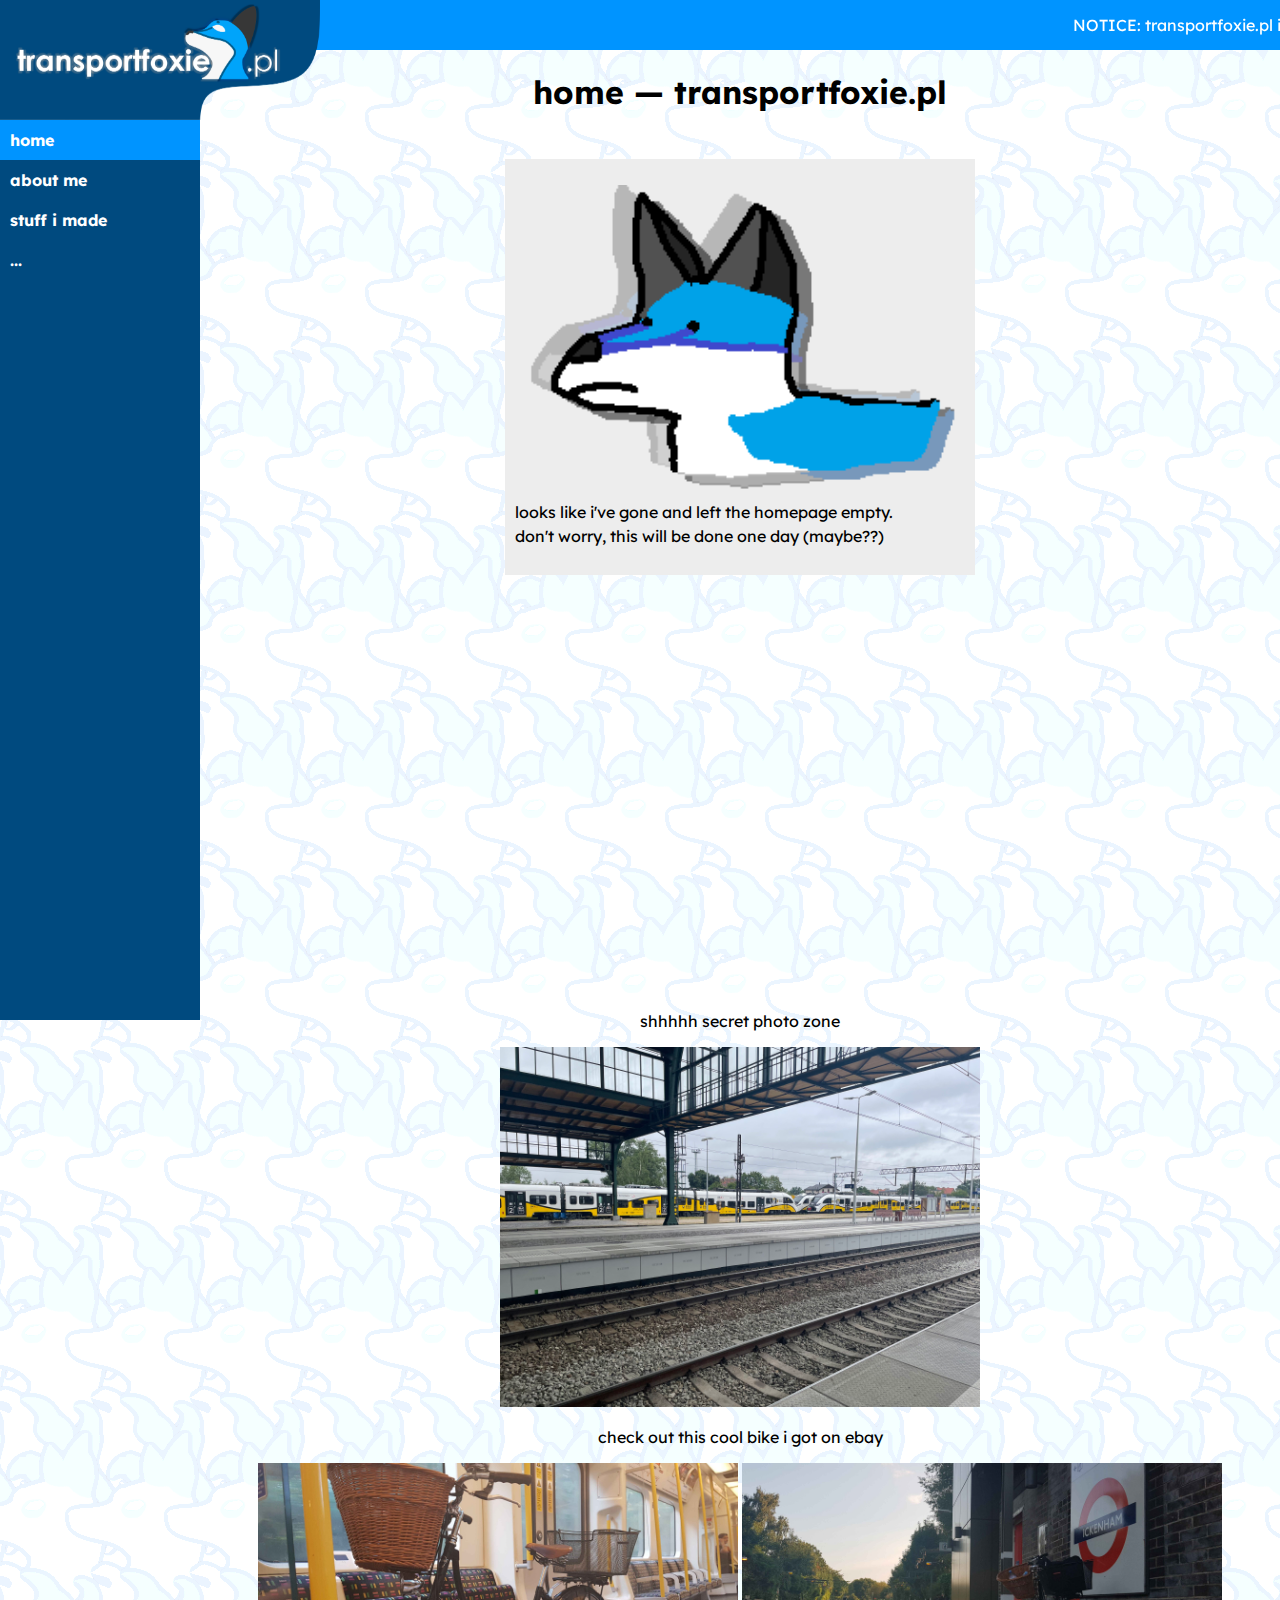
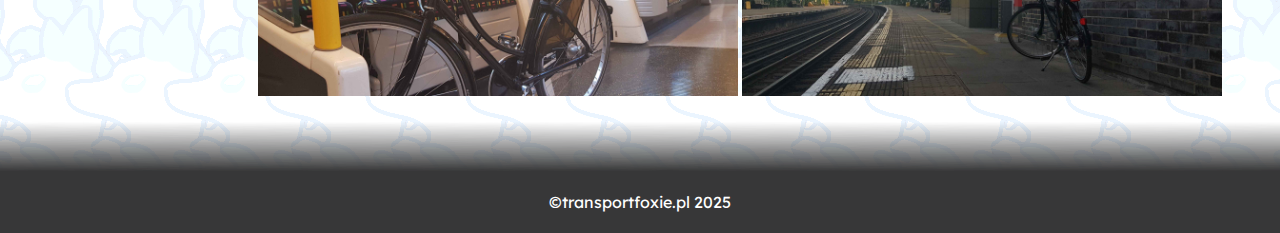
<file: index.html>
<!DOCTYPE html>
<html>
	<head>
		<link rel="stylesheet" href="style.css">
		<link href='https://fonts.googleapis.com/css?family=Lexend' rel='stylesheet'>
		<title>transportfoxie.pl</title>
		<meta content="transportfoxie.pl" property="og:title" />
		<meta content="transportfoxie : main page" property="og:description" />
		<meta content="https://transportfoxie.pl/" property="og:url" />
		<meta content="https://transportfoxie.pl/tflogo.png" property="og:image" />
		<meta content="#0094FF" data-react-helmet="true" name="theme-color" />
		<link rel="icon" type="image/x-icon" href="favicon.png">
	</head>
	<body>
		<img src="toplogo.png" alt="transportfoxie.pl" style="width: 320px;position: fixed;z-index: 2;margin-top: -50px;">
		<!-- The sidebar -->
		<div class="sidebar">
			<a class="active" href="index.html">home</a>
			<a href="me.html">about me</a>
			<a href="stuff.html">stuff i made</a>
			<a href="">...</a>
		</div>
		
		<!-- Page content -->
		<div class="content">
			<div class="header">
				<p>NOTICE: transportfoxie.pl is still under construction. Expect bugs, glitches and a whole bunch of empty pages.</p>
			</div>
			<h1>home — transportfoxie.pl</h1>
			<div class="infobox" style="width:450px;text-align: left;line-height:1.5;margin: 25px 0px 0px 0px">
				<p>
					<img src="foxxo_sad.png" alt="sad foxxo :c" style="width: 100%;"> <br>
					looks like i've gone and left the homepage empty.<br>
					don't worry, this will be done one day (maybe??)
				</p>
			</div>
			<br>
			<br>
			<p><br><br><br><br><br><br><br><br><br><br><br><br><br><br><br><br><br><br><br><br>shhhhh secret photo zone</p>
			<img src="coolphoto.jpg" alt="cool trains in legnica" style="width: 480px;">
			<p>check out this cool bike i got on ebay</p>
			<img src="bike.jpg" alt="cool bike on the tube" style="width: 480px;">
			<img src="bike2.jpg" alt="cool bike on the platform" style="width: 480px;">
			<br>
			<script type="text/javascript" src="//counter.websiteout.com/js/7/8/0/0"></script>
		</div> 
		<br>
		<img src="footergradient.png" alt="footer gradient :DDD" style="width: 100%;height: 50px;margin: 0 0 0 0; display: block;">
		<div class="footer">
		<p>©transportfoxie.pl 2025</p>
		</div>
	</body>
</html>
</file>
<file: gma.html>
<!DOCTYPE html>
<html>
	<head>
		<link href='https://fonts.googleapis.com/css?family=Lexend' rel='stylesheet'>
		<title>gma</title>
		<style>
		html, body {
			height: 100%;
			}

			html {
				display: table;
				margin: auto;
			}

			body {
				display: table-cell;
				vertical-align: middle;
				background-color:black;
			}
		</style>
		<meta property="og:site_name" content="transportfoxie">
		<meta property="og:url" content="https://transportfoxie.pl/gma">
		<meta property="og:title" content="gma">
		<link rel="icon" type="image/x-icon" href="favicon.png">
	</head>
	<body>
		<audio controls>
			<source src="gma.mp3" type="audio/mpeg">
			Your browser does not support the audio element.
		</audio> 
		<br>
	</body>
</html>
</file>
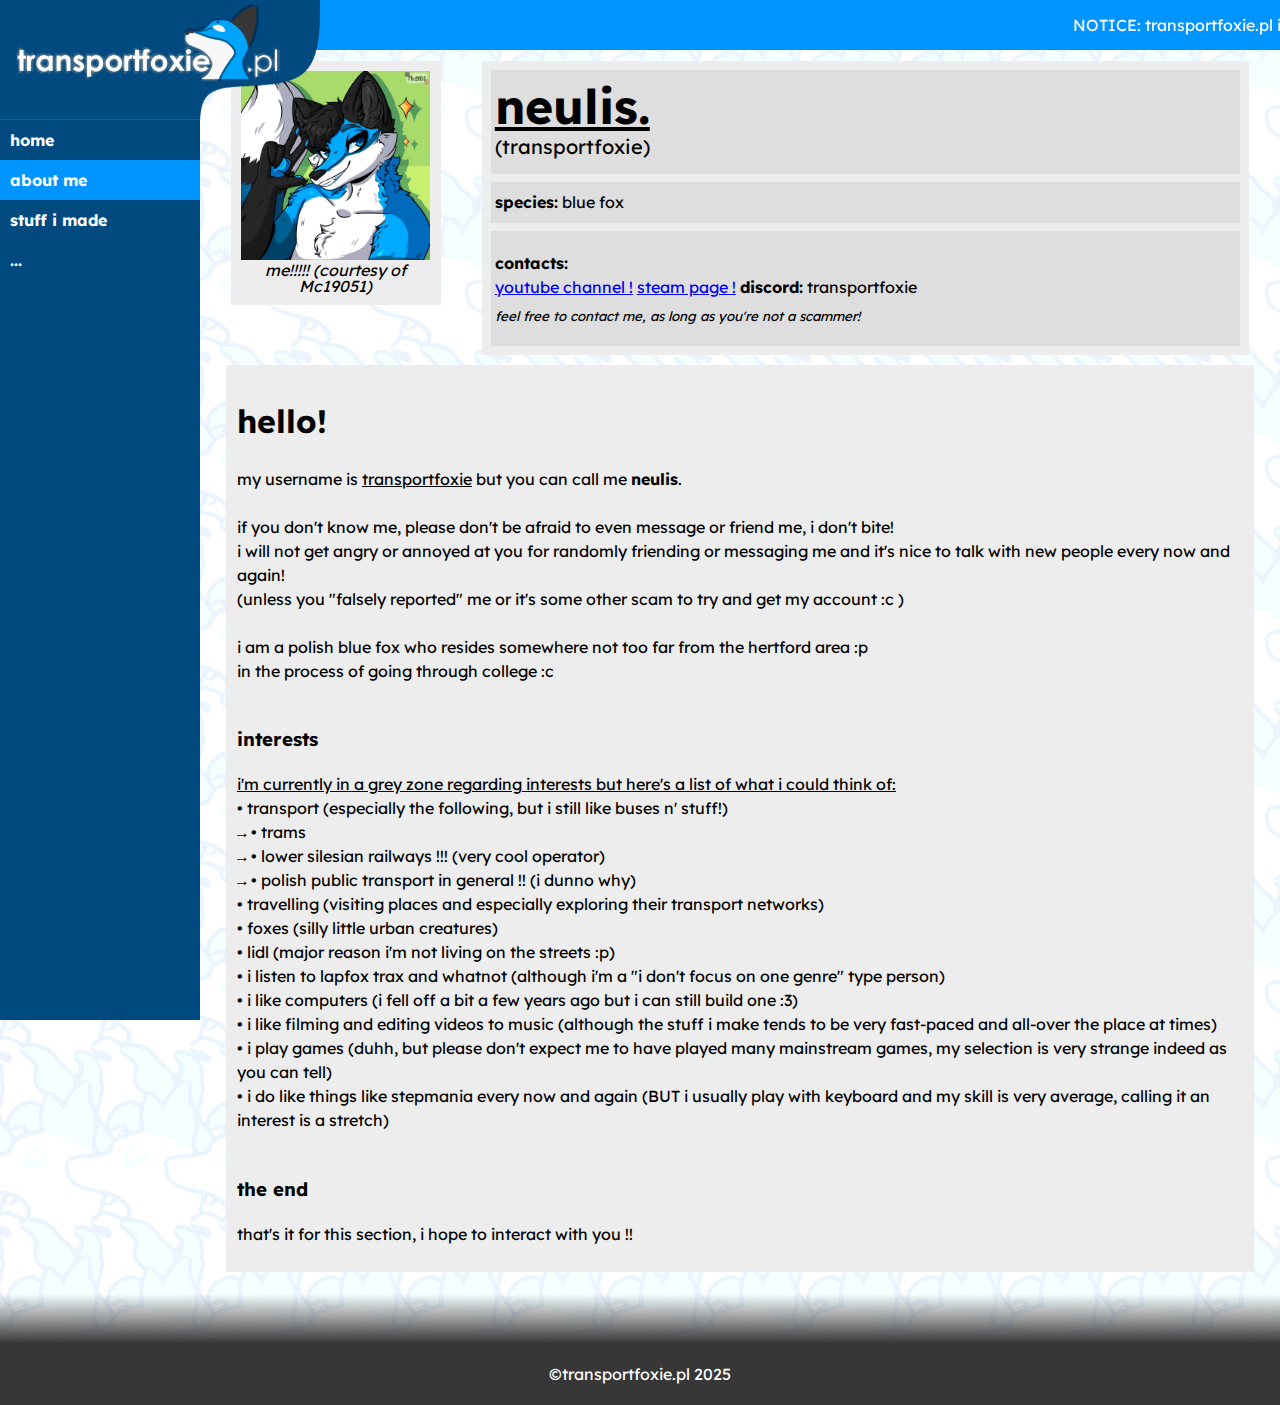
<file: me.html>
<!DOCTYPE html>
<html>
	<head>
		<link rel="stylesheet" href="style.css">
		<link href='https://fonts.googleapis.com/css?family=Lexend' rel='stylesheet'>
		<title>me! (neulis)</title>
		<meta content="transportfoxie.pl" property="og:title" />
		<meta content="neulis: about me !!!" property="og:description" />
		<meta content="https://transportfoxie.pl/" property="og:url" />
		<meta content="https://transportfoxie.pl/tflogo.png" property="og:image" />
		<meta content="#0094FF" data-react-helmet="true" name="theme-color" />
		<link rel="icon" type="image/x-icon" href="favicon.png">
	</head>
	<body>
		<img src="toplogo.png" alt="transportfoxie.pl" style="width: 320px;position: fixed;z-index: 2;margin-top: -50px;">
		<!-- The sidebar -->
		<div class="sidebar">
			<a href="index.html">home</a>
			<a class="active" href="me.html">about me</a>
			<a href="stuff.html">stuff i made</a>
			<a href="">...</a>
		</div>
		
		<!-- Page content -->
		<div class="content">
			<div class="header">
				<p>NOTICE: transportfoxie.pl is still under construction. Expect bugs, glitches and a whole bunch of empty pages.</p>
			</div>
			<!-- NOTE TO SELF: put stuff here! :3 -->
			<div style="display: flex;padding: 10px">
				<div class="infobox" style="width:25%; height:10%; left:5px;margin-right:5%;padding:1%">
					<img src="me.jpg" alt="a photo of me should be here! if you can't see this, check your browser settings." style="width: 100%;">
					<br>
					<i>me!!!!! (courtesy of Mc19051)</i>
				</div>
				<div class="infobox" style="width:100%; height:10%; right:5px;text-align: left;padding:0.5%;">
					<div class="subinfo" style="width:98%;font-size:1.5em;line-height:0.01;height:50%;">
						<p><h1><u>neulis.</u></h1><br><sub>(transportfoxie)</sub></p>
					</div>
					<div class="subinfo" style="width:98%;font-size:1em;line-height:0.1">
						<p><b>species:</b> blue fox</p>
					</div>
					<div class="subinfo" style="width:98%;font-size:1em;line-height:1.5">
						<p><b>contacts:</b> <br>
						<a href="https://www.youtube.com/channel/UCgYr6ZkBIVXplKRFjuTURQQ">youtube channel !</a>
						<a href="https://steamcommunity.com/id/transportfoxie/">steam page !</a>
						<b>discord:</b> transportfoxie <br>
						<i><sub>feel free to contact me, as long as you're not a scammer!</sub></i> </p>
					</div>
				</div>
			</div>
			<div class="infobox" style="width:96%;text-align: left;line-height:1.5">
				<p>
					<h1>hello!</h1>
					my username is <u>transportfoxie</u> but you can call me <b>neulis</b>.<br>
					<br>
					if you don't know me, please don't be afraid to even message or friend me, i don't bite! <br>
					i will not get angry or annoyed at you for randomly friending or messaging me and it's nice to talk with new people every now and again! <br>
					(unless you "falsely reported" me or it's some other scam to try and get my account :c ) <br>
					<br>
					i am a polish blue fox who resides somewhere not too far from the hertford area :p <br>
					in the process of going through college :c <br>
					<br>
					<h3>interests</h3>
					<u>i'm currently in a grey zone regarding interests but here's a list of what i could think of:</u> <br>
					• transport (especially the following, but i still like buses n' stuff!) <br>
					→ • trams <br>
					→ • lower silesian railways !!! (very cool operator) <br>
					→ • polish public transport in general !! (i dunno why) <br>
					• travelling (visiting places and especially exploring their transport networks) <br>
					• foxes (silly little urban creatures) <br>
					• lidl (major reason i'm not living on the streets :p) <br>
					• i listen to lapfox trax and whatnot (although i'm a "i don't focus on one genre" type person) <br>
					• i like computers (i fell off a bit a few years ago but i can still build one :3) <br>
					• i like filming and editing videos to music (although the stuff i make tends to be very fast-paced and all-over the place at times) <br>
					• i play games (duhh, but please don't expect me to have played many mainstream games, my selection is very strange indeed as you can tell) <br>
					• i do like things like stepmania every now and again (BUT i usually play with keyboard and my skill is very average, calling it an interest is a stretch) <br>
					<br>
					<h3>the end</h3>
					that's it for this section, i hope to interact with you !!
				</p>
			</div>
			<script type="text/javascript" src="//counter.websiteout.com/js/7/8/0/0"></script>
			<!-- NOTE TO SELF: stop putting stuff here! :3 -->
		</div> 
		<br>
		<img src="footergradient.png" alt="footer gradient :DDD" style="width: 100%;height: 50px;margin: 0 0 0 0; display: block;">
		<div class="footer">
		<p>©transportfoxie.pl 2025</p>
		</div>
	</body>
</html>
</file>
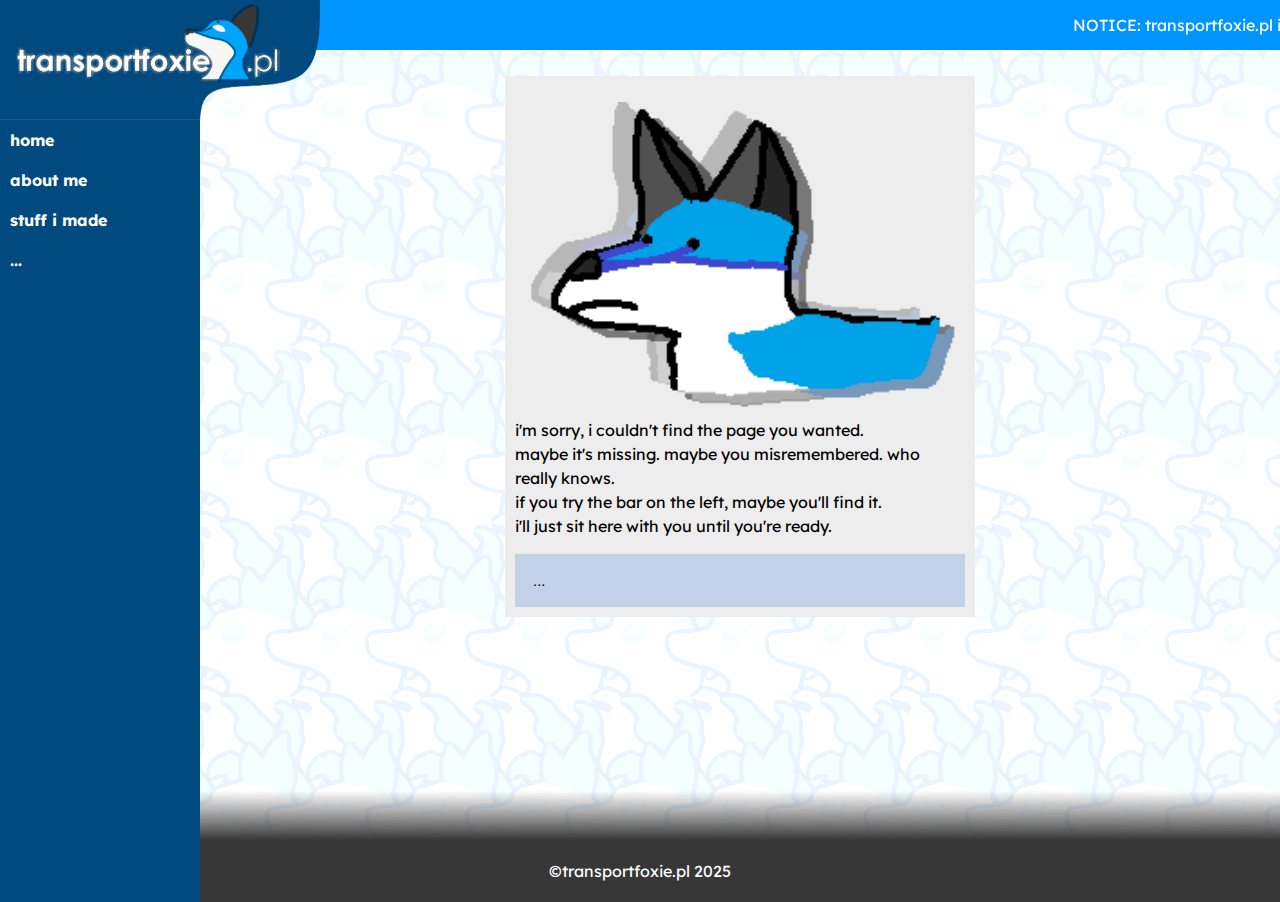
<file: not-found-page.html>
<!DOCTYPE html>
<html>
	<head>
		<link rel="stylesheet" href="style.css">
		<link href='https://fonts.googleapis.com/css?family=Lexend' rel='stylesheet'>
		<title>:c (error 404)</title>
		<meta content="transportfoxie.pl" property="og:title" />
		<meta content="welcome :: website under construction!!" property="og:description" />
		<meta content="https://transportfoxie.pl/" property="og:url" />
		<meta content="https://transportfoxie.pl/tflogo.png" property="og:image" />
		<meta content="#0094FF" data-react-helmet="true" name="theme-color" />
		<link rel="icon" type="image/x-icon" href="favicon.png">
	</head>
	<body>
		<img src="toplogo.png" alt="transportfoxie.pl" style="width: 320px;position: fixed;z-index: 2;margin-top: -50px;">
		<!-- The sidebar -->
		<div class="sidebar">
			<a href="index.html">home</a>
			<a href="me.html">about me</a>
			<a href="stuff.html">stuff i made</a>
			<a href="">...</a>
		</div>
		
		<!-- Page content -->
		<div class="content">
			<div class="header">
				<p>NOTICE: transportfoxie.pl is still under construction. Expect bugs, glitches and a whole bunch of empty pages.</p>
			</div>
			<!-- NOTE TO SELF: put stuff here! :3 -->
			<div class="infobox" style="width:450px;text-align: left;line-height:1.5;margin: 25px 0px 0px 0px">
				<p>
					<img src="foxxo_sad.png" alt="sad foxxo :c" style="width: 100%;"> <br>
					i'm sorry, i couldn't find the page you wanted.<br>
					maybe it's missing. maybe you misremembered. who really knows.<br>
					if you try the bar on the left, maybe you'll find it.<br>
					i'll just sit here with you until you're ready.<br>
				</p>
				<button type="button" class="collapsible">...</button>
				<div style="display:none">
					<p>this error box is surprisingly cosy. don't worry about it, everyone makes mistakes.</p>
					<button type="button" class="collapsible">...</button>
					<div style="display:none">
						<p>how's your day been so far?<br>have you ever considered just sitting around, maybe with or without music, and just thinking about how you feel?<br>i know that while it can make me feel better or worse, it at least helps me ground myself, even if just a bit.</p>
						<button type="button" class="collapsible">...</button>
						<div style="display:none">
							<p>listen.<br>it's ok to not be happy.<br>how about this.
							<img src="its_ok_to_be_sad.jpg" alt="foxxo tren :p" style="width: 100%;"><br>
							i know being silly makes me happier.</p>
							<button type="button" class="collapsible">...</button>
							<div style="display:none">
								<p>maybe acting silly isn't your thing.<br>
								that's ok.<br>
								maybe try something different.<br>
								see what makes you happy.<br>
								<a href="https://fox-info.net/fox-gallery">if anything here's some foxies n_n</a><br>
								if you need anything, you know where to find me ^w^</p>
							</div>
						</div>
					</div>
				</div>
			</div>
			<p><br><br><br><br><br><br></p>
			<script type="text/javascript" src="//counter.websiteout.com/js/7/8/0/0"></script>
			<!-- NOTE TO SELF: stop putting stuff here! :3 -->
		</div> 
		<br>
		<img src="footergradient.png" alt="footer gradient :DDD" style="width: 100%;height: 50px;margin: 0 0 0 0; display: block;">
		<div class="footer">
		<p>©transportfoxie.pl 2025</p>
		</div>
		
		
		<script>
		var coll = document.getElementsByClassName("collapsible");
		var i;

		for (i = 0; i < coll.length; i++) {
		  coll[i].addEventListener("click", function() {
			this.classList.toggle("active");
			var content = this.nextElementSibling;
			if (content.style.display !== "block") {
			  content.style.display = "block";
			} 
		  });
		}
		</script>
	</body>
</html>
</file>
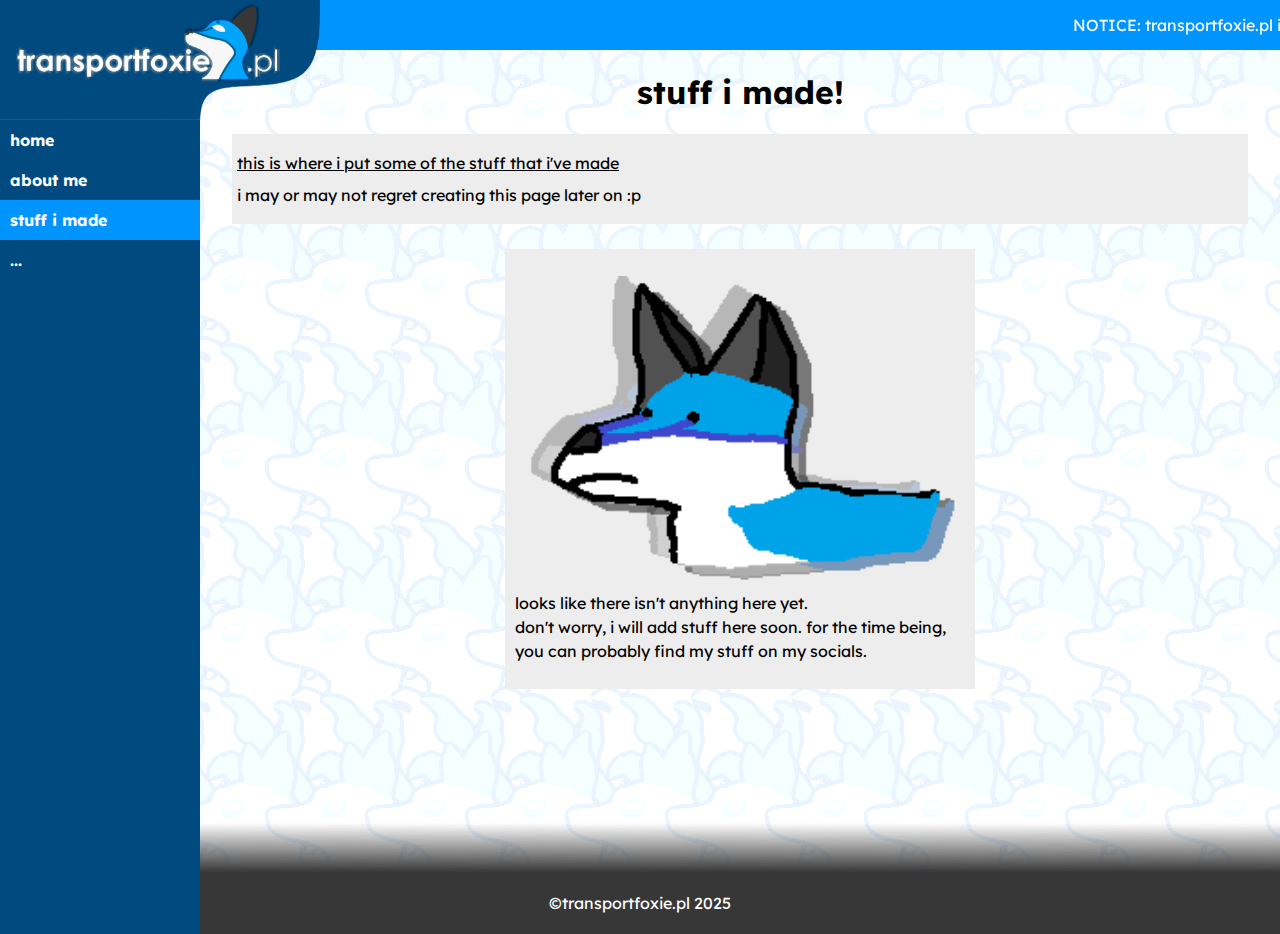
<file: stuff.html>
<!DOCTYPE html>
<html>
	<head>
		<link rel="stylesheet" href="style.css">
		<link href='https://fonts.googleapis.com/css?family=Lexend' rel='stylesheet'>
		<title>my stuff (neulis)</title>
		<meta content="transportfoxie.pl" property="og:title" />
		<meta content="stuff i made!!" property="og:description" />
		<meta content="https://transportfoxie.pl/" property="og:url" />
		<meta content="https://transportfoxie.pl/tflogo.png" property="og:image" />
		<meta content="#0094FF" data-react-helmet="true" name="theme-color" />
		<link rel="icon" type="image/x-icon" href="favicon.png">
	</head>
	<body>
		<img src="toplogo.png" alt="transportfoxie.pl" style="width: 320px;position: fixed;z-index: 2;margin-top: -50px;">
		<!-- The sidebar -->
		<div class="sidebar">
			<a href="index.html">home</a>
			<a href="me.html">about me</a>
			<a class="active" href="stuff.html">stuff i made</a>
			<a href="">...</a>
		</div>
		
		<!-- Page content -->
		<div class="content">
			<div class="header">
				<p>NOTICE: transportfoxie.pl is still under construction. Expect bugs, glitches and a whole bunch of empty pages.</p>
			</div>
			<!-- NOTE TO SELF: put stuff here! :3 -->
			<h1>stuff i made!</h1>
			<div class="infobox" style="width:96%; height:10%;text-align: left;padding:0.5%;">
				<p><u>this is where i put some of the stuff that i've made</u>
				<br> <br>
				i may or may not regret creating this page later on :p</p>
			</div>
			<div class="infobox" style="width:450px;text-align: left;line-height:1.5;margin: 25px 0px 0px 0px">
				<p>
					<img src="foxxo_sad.png" alt="sad foxxo :c" style="width: 100%;"> <br>
					looks like there isn't anything here yet.<br>
					don't worry, i will add stuff here soon. for the time being, you can probably find my stuff on my socials.
				</p>
			</div>
			<p><br><br><br><br></p>
			<script type="text/javascript" src="//counter.websiteout.com/js/7/8/0/0"></script>
			<!-- NOTE TO SELF: stop putting stuff here! :3 -->
		</div> 
		<br>
		<img src="footergradient.png" alt="footer gradient :DDD" style="width: 100%;height: 50px;margin: 0 0 0 0; display: block;">
		<div class="footer">
		<p>©transportfoxie.pl 2025</p>
		</div>
	</body>
</html>
</file>
<file: style.css>
body {
  margin: 0;
  font-family: 'Lexend', monospace;
  background-image: url('repeatyblaufox.png');
}

 /* The side navigation menu */
.sidebar {
  margin: 0px;
  padding: 0px;
  width: 200px;
  margin-top: 70px;
  background-color: #004A7F;
  position: fixed;
  height: 100%;
  overflow: auto;
  z-index: 2;
}

/* Sidebar links */
.sidebar a {
  display: block;
  color: white;
  padding: 10px;
  text-decoration: none;
  font-weight: bold;
}

/* Active/current link */
.sidebar a.active {
  background-color: #0094FF;
  color: white;
}

/* Links on mouse-over */
.sidebar a:hover:not(.active) {
  background-color: #FFFFFF;
  color: black;
}

.footer {
	position: static;
	padding: 5px 0 5px 0;
	bottom:0;
	width: 100%;
	background-color: #373738;
	color: white;
	text-align: center;
	z-index: 1;
	margin: 0 0 0px 0;
}

.header {
  position: fixed;
  top: 0;
  width: 100%;
  background-color: #0094FF;
  color: white;
  text-align: center;
  z-index: 1;
}

.header p {
	position: relative;
	width: 100%;
	height: 100%;
	margin: 0;
	white-space: nowrap;
	line-height: 50px;
	text-align: center;
	-moz-transform: translateX(50%);
	-webkit-transform: translateX(50%);
	transform: translateX(50%);
	-moz-animation: scroll-left 10s linear infinite;
	-webkit-animation: scroll-left 10s linear infinite;
	animation: scroll-left 20s linear infinite;
}


@-moz-keyframes scroll-left {
	0% {
		-moz-transform: translateX(50%);
	}
	100% {
		-moz-transform: translateX(-80%);
	}
}

@-webkit-keyframes scroll-left {
	0% {
		-webkit-transform: translateX(50%);
	}
	100% {
		-webkit-transform: translateX(-80%);
	}
}

@keyframes scroll-left {
	0% {
		-moz-transform: translateX(50%);
		-webkit-transform: translateX(50%);
		transform: translateX(50%);
	}
	100% {
		-moz-transform: translateX(-80%);
		-webkit-transform: translateX(-80%);
		transform: translateX(-80%);
	}
}

/* Page content. The value of the margin-left property should match the value of the sidebar's width property */
div.content {
  margin-left: 200px;
  margin-top: 50px;
  margin-bottom: 0px;
  padding: 1px 16px;
  text-align: center;
}

/* On screens that are less than 400px, display the bar vertically, instead of horizontally */
@media screen and (max-width: 400px) {
  .sidebar a {
    text-align: center;
    float: none;
  }
} 

.collapsible {
  background-color: #c3d1e8;
  color: black;
  cursor: pointer;
  padding: 18px;
  width: 100%;
  border: none;
  text-align: left;
  outline: none;
  font-size: 15px;
}

/* info boxes */ 
.infobox {
  position: relative;
  background-color: #ededed;
  color: black;
  display: inline-block;
  padding: 1%;
  text-align: center;
  line-height: 1;
}
.subinfo {
  position: relative;
  background-color: #dedede;
  color: black;
  margin:0.5%;
  display: inline-block;
  text-align: left;
  padding: 0.5%
}
</file>
